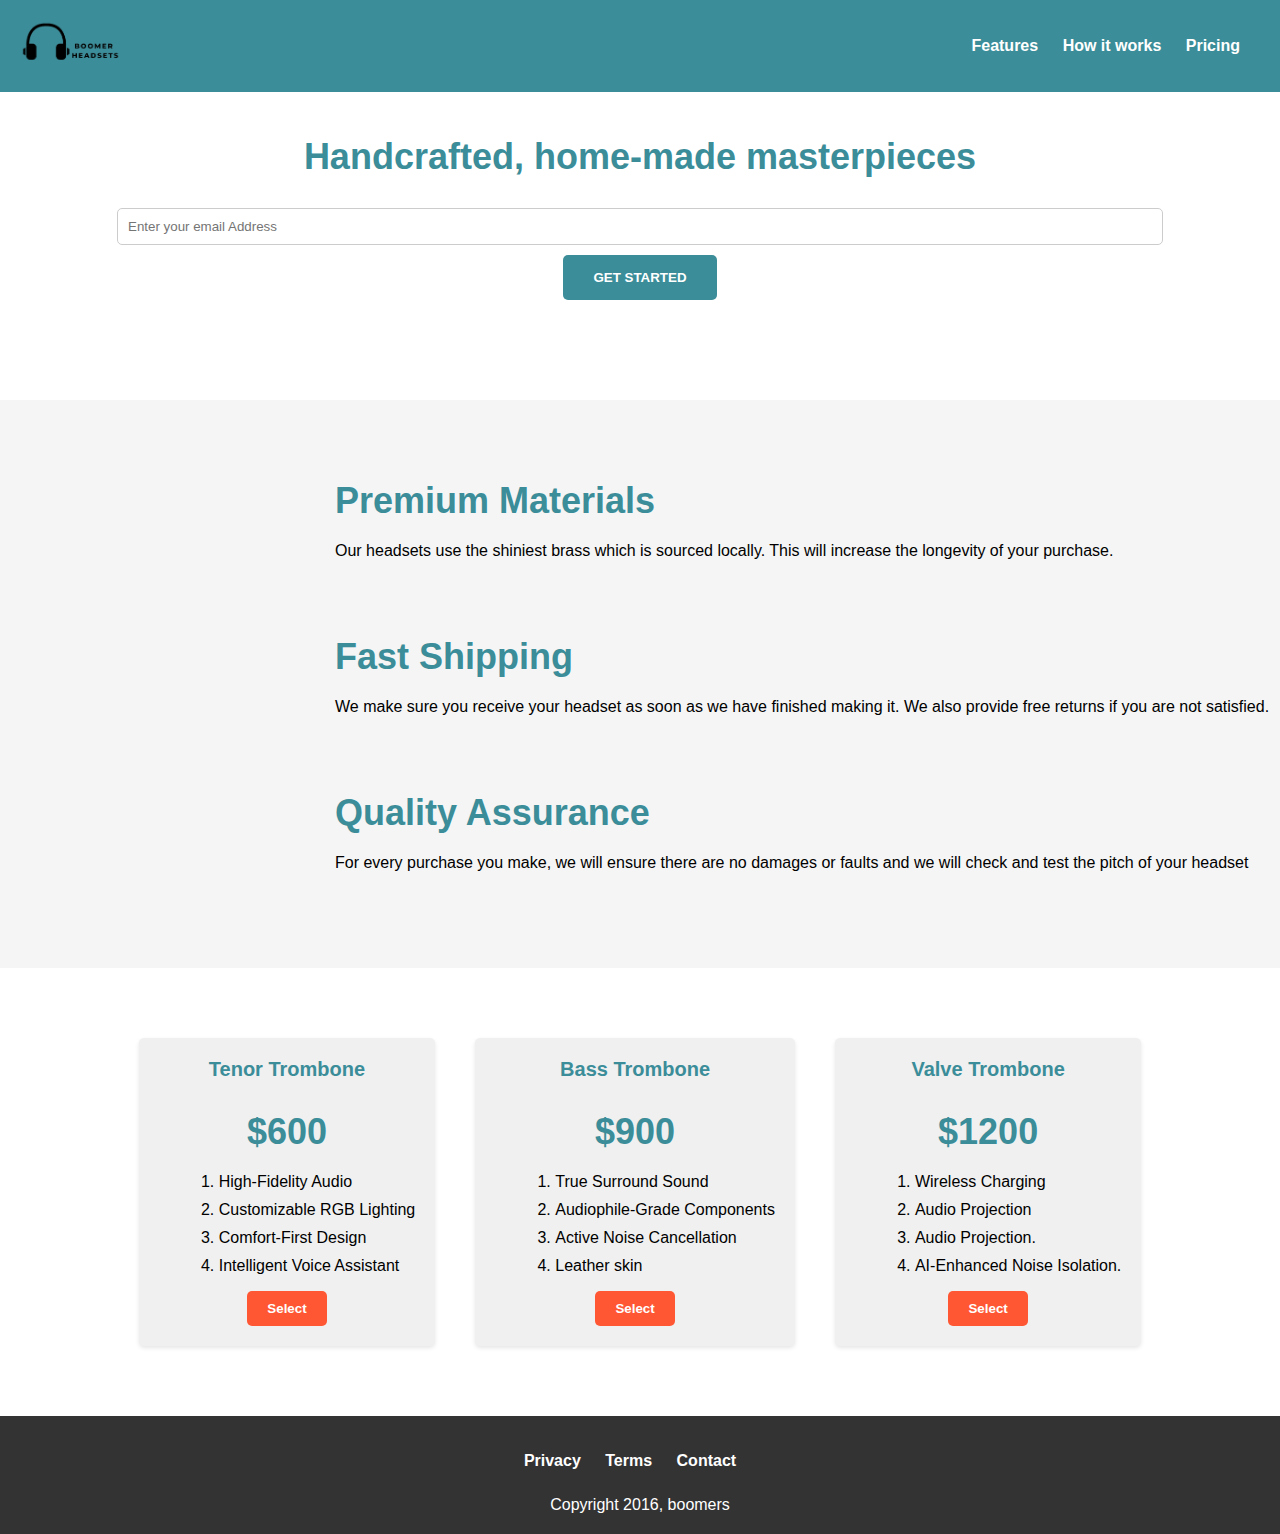
<file: Boomers/index.html>
<!DOCTYPE html>
<html>
<head>
    <meta charset="utf-8">
    <meta http-equiv="X-UA-Compatible" content="IE=edge">
    <title>Boomers</title>
    <meta name="description" content="">
    <meta name="viewport" content="width=device-width, initial-scale=1">
    <link rel="stylesheet" href="styles.css">
    <link rel="stylesheet" href="https://use.fontawesome.com/releases/v5.8.1/css/all.css"
        integrity="sha384-50oBUHEmvpQ+1lW4y57PTFmhCaXp0ML5d60M1M7uH2+nqUivzIebhndOJK28anvf" crossorigin="anonymous">
</head>
<body>
    <!-- Header Section -->
    <header class="flexbox" id="header">
        <div class="flexleft">
            <img src="BOOMER__1_-removebg-preview.png" alt="logo" loading="lazy" id="header-img">
        </div>
        <nav class="flexright" id ="nav-bar">
            <a href="" class="nav-link">Features</a>
            <a href="" class="nav-link">How it works</a>
            <a href="" class="nav-link">Pricing</a>
        </nav>
    </header>

    <!-- Content1 Section -->
    <section class="content1">
        <h3 class="motto">
            Handcrafted, home-made masterpieces
        </h3>
        <input type="email" placeholder="Enter your email Address" id="submit" class="emailname"><br>
        <button id="email" class="emailbutton"><b>GET STARTED</b></button>
    </section>

    <!-- Benefits section styles -->
    <section class="benefits">
        <div class="grid">
            <div class="icon"><i class="fa fa-3x fa-fire"></i></div>
            <div class="left">
                <h2>Premium Materials</h2>
                <p>Our headsets use the shiniest brass which is sourced locally. This will increase the longevity of
                    your purchase.</p>
            </div>
        </div>

        <div class="grid">
            <div class="icon"><i class="fa fa-3x fa-truck"></i></div>
            <div class="left">
                <h2>Fast Shipping</h2>
                <p>We make sure you receive your headset as soon as we have finished making it. We also provide free
                    returns if you are not satisfied.</p>
            </div>
        </div>

        <div class="grid">
            <div class="icon">
                <i class="fa fa-3x fa-battery-full" aria-hidden="true"></i>
            </div>
            <div class="left">
                <h2>Quality Assurance</h2>
                <p>For every purchase you make, we will ensure there are no damages or faults and we will check and test
                    the pitch of your headset</p>
            </div>
        </div>
    </section>

    <!-- Pricing Section -->
    <section id="pricing">
        <div class="product" id="tenor">
            <div class="level">Tenor Trombone</div>
            <h2>$600</h2>
            <ol>
                <li>High-Fidelity Audio</li>
                <li>Customizable RGB Lighting</li>
                <li>Comfort-First Design</li>
                <li>Intelligent Voice Assistant</li>
            </ol>
            <button class="btn">Select</button>
        </div>
        <div class="product" id="bass">
            <div class="level">Bass Trombone</div>
            <h2>$900</h2>
            <ol>
                <li>True Surround Sound</li>
                <li>Audiophile-Grade Components</li>
                <li>Active Noise Cancellation </li>
                <li>Leather skin</li>
            </ol>
            <button class="btn">Select</button>
        </div>
        <div class="product" id="valve">
            <div class="level">Valve Trombone</div>
            <h2>$1200</h2>
            <ol>
                <li>Wireless Charging</li>
                <li> Audio Projection</li>
                <li> Audio Projection.</li>
                <li>AI-Enhanced Noise Isolation.</li>
            </ol>
            <button class="btn">Select</button>
        </div>
    </section>

    <!-- Footer Section -->
    <footer>
        <ul>
            <li><a href="#">Privacy</a></li>
            <li><a href="#">Terms</a></li>
            <li><a href="#">Contact</a></li>
        </ul>
        <span>Copyright 2016, boomers</span>
    </footer>

</body>
</html>
</file>
<file: Boomers/styles.css>
@import 'https://fonts.googleapis.com/css?family=Lato:400,700';

/* Reset some default styles */
body {
    margin: 0;
    padding: 0;
    font-family: Arial, sans-serif;
    background-color: #f5f5f5;
    font-size: 16px;
}

/* Header styles */
header {
    background-color: #3b8d99;
    color: #fff;
    padding: 20px;
    position: fixed;
    top: 0;
    left: 0;
    right: 0;
    z-index: 1000;
}

.flexbox {
    display: flex;
    justify-content: space-between;
    align-items: center;
}

#header-img {
    width: 100px;
    height: auto;
}

.nav-link {
    color: #fff;
    text-decoration: none;
    margin-right: 20px;
    font-weight: bold;
    transition: color 0.3s;
}

.nav-link:hover {
    color: #ff5733;
}

/* Content1 styles */
.content1 {
    background-color: #fff;
    text-align: center;
    padding: 100px 0;
}

.motto {
    font-size: 36px;
    margin-bottom: 20px;
    color: #3b8d99;
}

.emailname {
    width: 80%;
    padding: 10px;
    margin: 10px auto;
    border: 1px solid #ccc;
    border-radius: 5px;
}

.emailbutton {
    background-color: #3b8d99;
    color: #fff;
    border: none;
    padding: 15px 30px;
    cursor: pointer;
    border-radius: 5px;
    font-weight: bold;
    transition: background-color 0.3s;
}

.emailbutton:hover {
    background-color: #ff5733;
}


/* Benefits section styles */
.benefits {
    background-color: #f5f5f5;
    text-align: center;
    padding: 50px 0;
}

.grid {
    display: flex;
    align-items: center;
    margin-bottom: 30px;
}

.icon {
    flex: 1;
    text-align: center;
    font-size: 36px; 
    color: #3b8d99;
}

.left {
    flex: 3;
    padding-left: 20px;
    text-align: left;
}


#how-it-works {
    text-align: center;
    padding: 50px 0;
}

#video {
    max-width: 100%; /* Make the video responsive */
    display: block; /* Remove any inline spacing */
    margin: 0 auto; /* Center the video horizontally */
}


/* Pricing section styles */
#pricing {
    background-color: #fff;
    padding: 50px 0;
    text-align: center;
    display: flex;
    justify-content: center; 
    flex-wrap: wrap;
}

.product {
    background-color: #f0f0f0;
    padding: 20px;
    margin: 20px;
    border-radius: 5px;
    box-shadow: 0 2px 4px rgba(0, 0, 0, 0.1);
}

.level {
    font-size: 20px;
    font-weight: bold;
    color: #3b8d99;
}

h2 {
    font-size: 36px;
    margin-bottom: 20px;
    color: #3b8d99;
}

ol {
    text-align: left;
    margin-left: 20px;
}

li {
    font-size: 16px;
    margin-bottom: 10px;
}

.btn {
    background-color: #ff5733;
    color: #fff;
    border: none;
    padding: 10px 20px;
    cursor: pointer;
    border-radius: 5px;
    font-weight: bold;
    transition: background-color 0.3s;
}

.btn:hover {
    background-color: #ff6b4e;
}


/* Footer section styles */
footer {
    background-color: #333;
    color: #fff;
    text-align: center;
    padding: 20px;
}

ul {
    list-style: none;
    padding: 0;
}

ul li {
    display: inline-block;
    margin-right: 20px;
}

a {
    color: #fff;
    text-decoration: none;
    font-weight: bold;
    transition: color 0.3s;
}

a:hover {
    color: #ff5733;
}

/* Media queries for responsiveness */
@media screen and (max-width: 768px) {
    /* Adjust styles for smaller screens here */
    body {
        font-size: 14px;
    }

    .emailname {
        width: 100%;
    }
}

@media screen and (max-width: 480px) {
    /* Adjust styles for even smaller screens here */
    body {
        font-size: 12px;
    }

    .emailbutton {
        padding: 10px 20px;
    }
}
</file>
